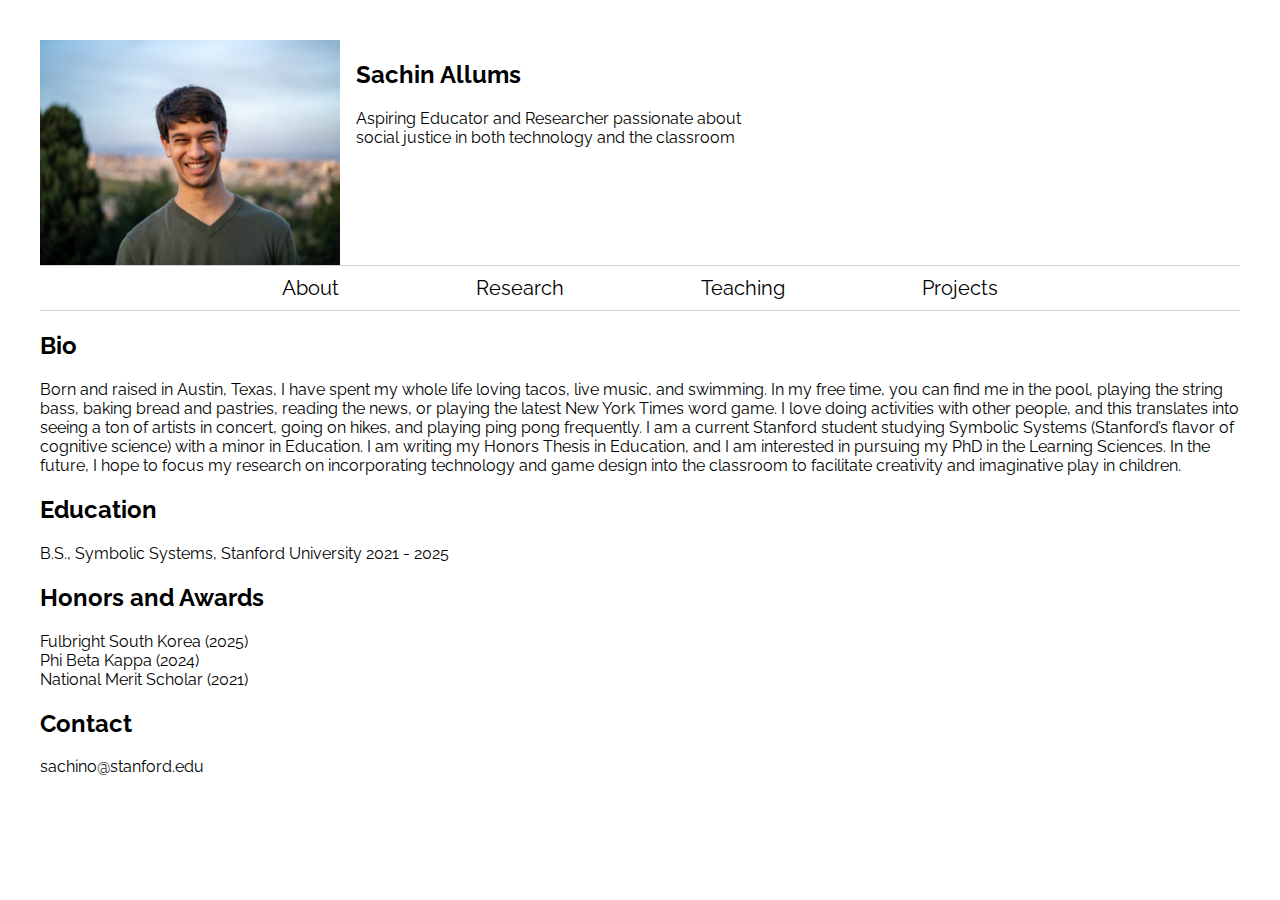
<file: index.html>
<!doctype html>
<html lang="en">
  <head>
    <meta charset="utf-8">
    <meta name="viewport" content="width=device-width, initial-scale=1">
    <title>Sachin Allums</title>
    <link href="styles.css" rel="stylesheet">
  </head>
  <body>
    <div class="container">
      <div class="container-row">
        <img class="profile-pic" src="assets/profile-pic.jpeg" alt="Profile Picture" width="300">
        <div class="text-column">
          <h2 class="text-row">Sachin Allums</h2>
          <div class="text-row">Aspiring Educator and Researcher passionate about</div>
          <div class="text-row">social justice in both technology and the classroom</div>
        </div>
      </div>
  </div>
    <header class="main-header">
      <nav class="nav main-nav">
        <ul>
          <li><a href="index.html">About</a></li>
          <li><a href="research.html">Research</a></li>
          <li><a href="teaching.html">Teaching</a></li>
          <li><a href="projects.html">Projects</a></li>
        </ul>
      </nav>
    
    </header>
    <h2>Bio</h2>
    <p>Born and raised in Austin, Texas, I have spent my whole life loving tacos, 
      live music, and swimming. In my free time, you can find me in the pool, 
      playing the string bass, baking bread and pastries, reading the news, or 
      playing the latest New York Times word game. I love doing activities with 
      other people, and this translates into seeing a ton of artists in concert, 
      going on hikes, and playing ping pong frequently. I am a current Stanford 
      student studying Symbolic Systems (Stanford’s flavor of cognitive science) 
      with a minor in Education. I am writing my Honors Thesis in Education, and 
      I am interested in pursuing my PhD in the Learning Sciences. In the future, 
      I hope to focus my research on incorporating technology and game design into 
      the classroom to facilitate creativity and imaginative play in children.</p>
    <h2>Education</h2>
    <p>B.S., Symbolic Systems, Stanford University 2021 - 2025</p>
    <h2>Honors and Awards</h2>
    <p>Fulbright South Korea (2025)<br>Phi Beta Kappa (2024)<br>National Merit Scholar (2021)</p>
    <h2>Contact</h2>
    <p>sachino@stanford.edu</p>
</body>
</html>
</file>
<file: styles.css>
@import url('https://fonts.googleapis.com/css2?family=Raleway:ital,wght@0,100..900;1,100..900&display=swap');

* {
    box-sizing: border-box;
    font-family: Raleway;
    color: #000000;
}

body {
    margin: 40px;
}

.nav ul {
    margin: 0;
    padding: 0;
}

.nav li {
    display: inline;
}

.nav a {
    display: inline-block;
    padding: .5em;
    color: black;
    text-decoration: none;
}

.nav a:hover {
    background-color: lightgray;
}

.main-header {
    width: 100%;
}

.main-nav {
    text-align: center;
    font-size: 1.25em;
    border-bottom: 1px solid lightgray;
    border-top: 1px solid lightgray;
    width: 100%;
}

.main-nav li {
    padding: 3% 3%;
    flex: 1;
    text-align: center;
    margin: 20px 20px;
    width: 100%;
}

.profile-pic{
    float: left;
    margin-right:1rem;
}

.container-row {
    align-items: inline;
    align-content: center;
}
</file>
